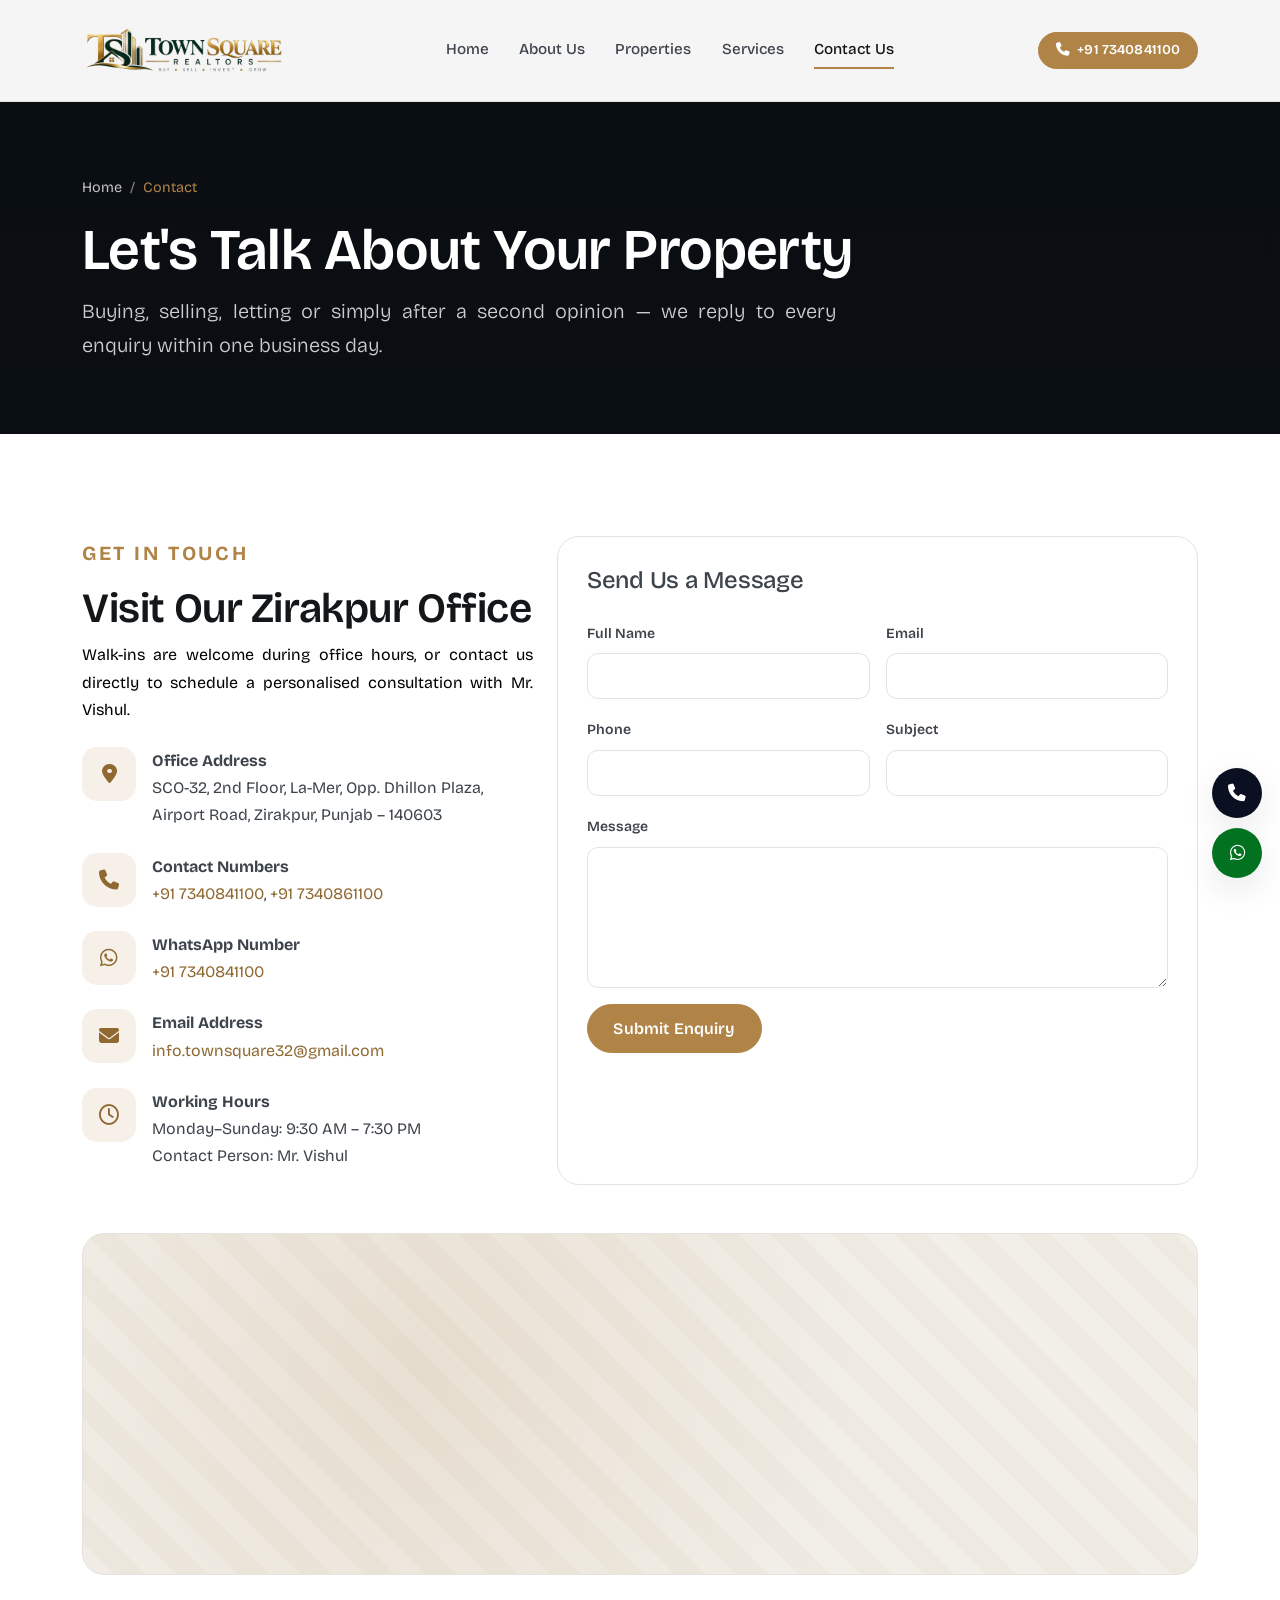
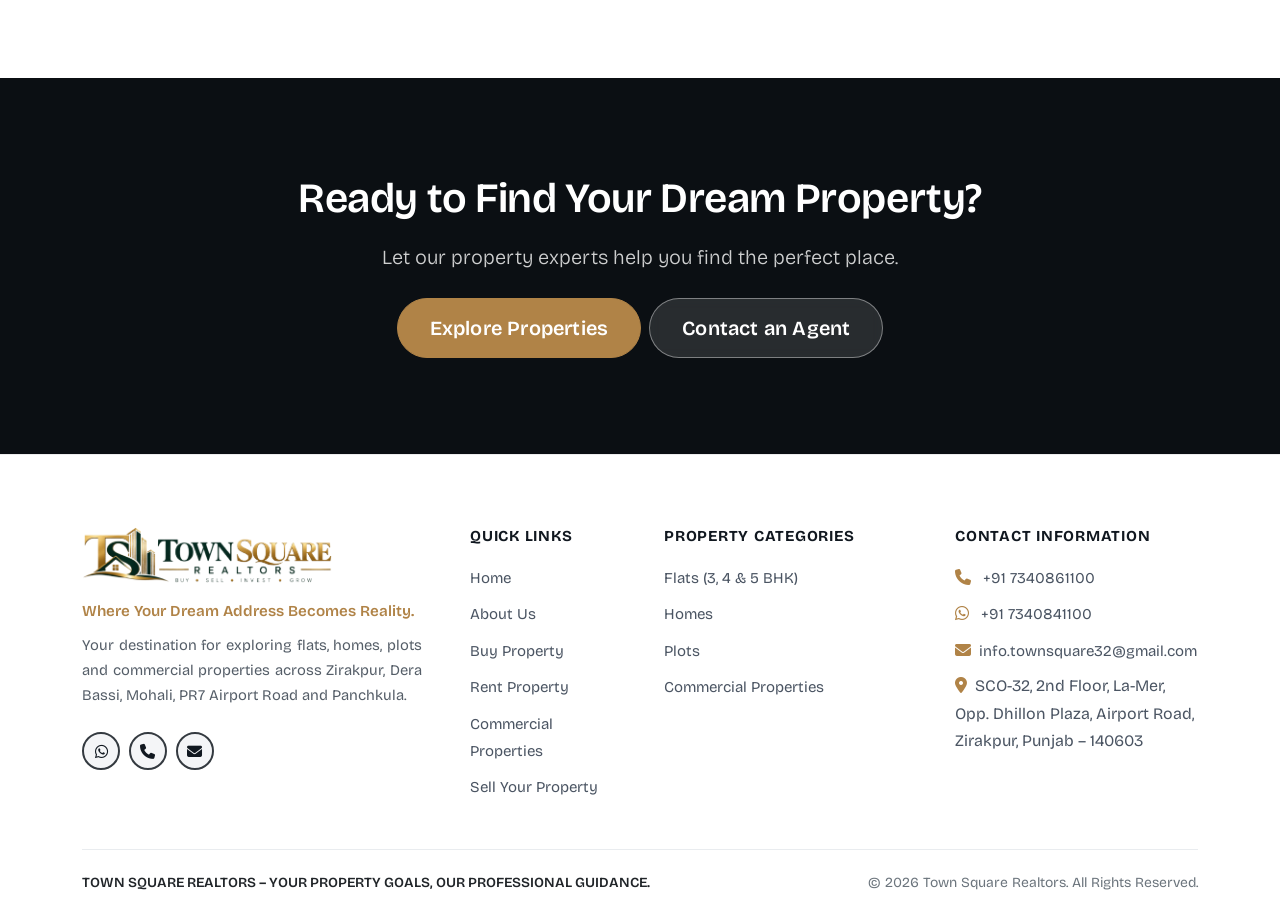
<file: contact.html>
<!DOCTYPE html>
<html lang="en">
<head>
<meta charset="utf-8">
<meta name="viewport" content="width=device-width, initial-scale=1">
<title>Contact Us — Town Square Realtors</title>
<meta name="description" content="Contact Town Square Realtors at SCO-32, 2nd Floor, La-Mer, Opp. Dhillon Plaza, Airport Road, Zirakpur, Punjab – 140603.">
<meta property="og:type" content="website">
<meta property="og:title" content="Contact Town Square Realtors">
<meta property="og:description" content="Office address, phone, email, working hours and enquiry form.">
<meta property="og:image" content="https://images.unsplash.com/photo-1524758631624-e2822e304c36?auto=format&fit=crop&w=1200&q=70">
<meta name="twitter:card" content="summary_large_image">
<link rel="preconnect" href="https://fonts.googleapis.com">
<link rel="preconnect" href="https://fonts.gstatic.com" crossorigin>
<link href="https://fonts.googleapis.com/css2?family=Bricolage+Grotesque:opsz,wght@12..96,300;12..96,400;12..96,500;12..96,600;12..96,700&family=Lora:ital,wght@0,400;0,500;0,600;0,700;1,400;1,500;1,600&display=swap" rel="stylesheet">
<link href="https://cdn.jsdelivr.net/npm/bootstrap@5.3.3/dist/css/bootstrap.min.css" rel="stylesheet">
<link href="https://cdnjs.cloudflare.com/ajax/libs/font-awesome/6.5.2/css/all.min.css" rel="stylesheet">
<link href="css/style.css" rel="stylesheet">
</head>
<body data-page="contact">
<header id="site-header"></header>

<main id="main">
  <section class="page-hero" style="background-image:url('https://images.unsplash.com/photo-1524758631624-e2822e304c36?auto=format&fit=crop&w=1600&q=70')">
    <div class="container">
      <nav aria-label="Breadcrumb">
        <ol class="breadcrumb breadcrumb-ev">
          <li class="breadcrumb-item"><a href="index.html">Home</a></li>
          <li class="breadcrumb-item active" aria-current="page">Contact</li>
        </ol>
      </nav>
      <h1>Let's Talk About Your Property</h1>
      <p class="lead mb-0" style="color:rgba(255,255,255,.8);max-width:58ch">Buying, selling, letting or simply after a second opinion — we reply to every enquiry within one business day.</p>
    </div>
  </section>

  <section class="section">
    <div class="container">
      <div class="row g-4">
        <div class="col-lg-5">
          <span class="eyebrow">Get In Touch</span>
          <h2>Visit Our Zirakpur Office</h2>
          <p class="text-muted-2">Walk-ins are welcome during office hours, or contact us directly to schedule a personalised consultation with Mr. Vishul.</p>
          <ul class="list-unstyled mt-4">
            <li class="d-flex gap-3 mb-4"><span class="ev-icon mb-0" style="flex:none"><i class="fa-solid fa-location-dot" aria-hidden="true"></i></span><span><strong class="d-block">Office Address</strong>SCO-32, 2nd Floor, La-Mer, Opp. Dhillon Plaza,<br>Airport Road, Zirakpur, Punjab – 140603</span></li>
            <li class="d-flex gap-3 mb-4"><span class="ev-icon mb-0" style="flex:none"><i class="fa-solid fa-phone" aria-hidden="true"></i></span><span><strong class="d-block">Contact Numbers</strong><a href="tel:+917340841100">+91 7340841100</a>, <a href="tel:+917340861100">+91 7340861100</a></span></li>
            <li class="d-flex gap-3 mb-4"><span class="ev-icon mb-0" style="flex:none"><i class="fa-brands fa-whatsapp" aria-hidden="true"></i></span><span><strong class="d-block">WhatsApp Number</strong><a href="https://wa.me/917340841100" target="_blank" rel="noopener">+91 7340841100</a></span></li>
            <li class="d-flex gap-3 mb-4"><span class="ev-icon mb-0" style="flex:none"><i class="fa-solid fa-envelope" aria-hidden="true"></i></span><span><strong class="d-block">Email Address</strong><a href="mailto:info.townsquare32@gmail.com">info.townsquare32@gmail.com</a></span></li>
            <li class="d-flex gap-3"><span class="ev-icon mb-0" style="flex:none"><i class="fa-regular fa-clock" aria-hidden="true"></i></span><span><strong class="d-block">Working Hours</strong>Monday–Sunday: 9:30 AM – 7:30 PM<br>Contact Person: Mr. Vishul</span></li>
          </ul>
        </div>

        <div class="col-lg-7">
          <form class="ev-card" data-validate data-success="Thank you — your message is with our team and we will reply within one business day." novalidate>
            <h2 class="h4 mb-4">Send Us a Message</h2>
            <div class="row g-3">
              <div class="col-md-6">
                <label class="form-label small fw-semibold" for="cName">Full Name</label>
                <input class="form-control" id="cName" required>
                <div class="invalid-feedback">Please enter your name.</div>
              </div>
              <div class="col-md-6">
                <label class="form-label small fw-semibold" for="cEmail">Email</label>
                <input class="form-control" type="email" id="cEmail" required>
                <div class="invalid-feedback">Please enter a valid email address.</div>
              </div>
              <div class="col-md-6">
                <label class="form-label small fw-semibold" for="cPhone">Phone</label>
                <input class="form-control" type="tel" id="cPhone" required>
                <div class="invalid-feedback">Please enter a contact number.</div>
              </div>
              <div class="col-md-6">
                <label class="form-label small fw-semibold" for="contactSubject">Subject</label>
                <input class="form-control" id="contactSubject" required>
                <div class="invalid-feedback">Please add a subject.</div>
              </div>
              <div class="col-12">
                <label class="form-label small fw-semibold" for="cMessage">Message</label>
                <textarea class="form-control" id="cMessage" rows="5" required></textarea>
                <div class="invalid-feedback">Please write a short message.</div>
              </div>
              <div class="col-12"><button class="btn btn-ev" type="submit">Submit Enquiry</button></div>
              <div class="col-12"><div class="ev-alert" role="status"></div></div>
            </div>
          </form>
        </div>
      </div>

      <div class="map-placeholder mt-5">
        <iframe
          src="https://maps.google.com/maps?q=SCO-32%2C%202nd%20Floor%2C%20La-Mer%2C%20Opp.%20Dhillon%20Plaza%2C%20Airport%20Road%2C%20Zirakpur%2C%20Punjab%20140603&output=embed"
          title="Map showing Town Square Realtors at SCO-32, La-Mer, Airport Road, Zirakpur"
          loading="lazy"
          referrerpolicy="no-referrer-when-downgrade"
          allowfullscreen>
        </iframe>
      </div>
    </div>
  </section>

  <section class="cta-band" style="background-image:url('https://images.unsplash.com/photo-1512917774080-9991f1c4c750?auto=format&fit=crop&w=1600&q=70')">
    <div class="container text-center">
      <h2>Ready to Find Your Dream Property?</h2>
      <p class="lead mt-3 mb-4" style="color:rgba(255,255,255,.8)">Let our property experts help you find the perfect place.</p>
      <div class="d-flex flex-wrap justify-content-center gap-2">
        <a class="btn btn-ev btn-lg" href="properties.html">Explore Properties</a>
        <a class="btn btn-ev-light btn-lg" href="agents.html">Contact an Agent</a>
      </div>
    </div>
  </section>
</main>

<div id="site-footer"></div>
<script src="https://cdn.jsdelivr.net/npm/bootstrap@5.3.3/dist/js/bootstrap.bundle.min.js" defer></script>
<script src="js/data.js" defer></script>
<script src="js/script.js" defer></script>
</body>
</html>
</file>
<file: css/style.css>
/* ==========================================================================
   Town Square Realtors — Global Stylesheet
   Palette: warm neutrals + a single elegant accent (deep bronze/gold)
   ========================================================================== */

:root {
  --ev-ink: #14171a;
  --ev-ink-soft: #3d444b;
  --ev-muted: #6b7480;
  --ev-line: #e6e3dd;
  --ev-bg: #ffffff;
  --ev-bg-alt: #f7f5f1;
  --ev-bg-deep: #10161c;
  --ev-accent: #b08347;
  --ev-accent-dark: #8f6832;
  --ev-accent-soft: rgba(176, 131, 71, 0.12);
  --ev-radius: 14px;
  --ev-radius-lg: 22px;
  --ev-shadow-sm: 0 2px 10px rgba(20, 23, 26, 0.05);
  --ev-shadow: 0 12px 34px rgba(20, 23, 26, 0.09);
  --ev-shadow-lg: 0 26px 60px rgba(20, 23, 26, 0.16);
  --ev-transition: 0.35s cubic-bezier(0.22, 0.61, 0.36, 1);
}

* { box-sizing: border-box; }

html { scroll-behavior: smooth; }

body {
  font-family: "Bricolage Grotesque", "Segoe UI", sans-serif;
  color: var(--ev-ink-soft);
  background: var(--ev-bg);
  font-size: 1rem;
  line-height: 1.7;
  overflow-x: hidden;
}

h1, h2, h3, h4, h5, h6, .display-brand {
  font-family: "Bricolage Grotesque", "Segoe UI", sans-serif;
  color: var(--ev-ink);
  font-weight: 600;
  letter-spacing: -0.01em;
  line-height: 1.2;
}

h1 { font-size: clamp(2.1rem, 5vw, 3.6rem); }
h2 { font-size: clamp(1.7rem, 3.4vw, 2.6rem); }
h3 { font-size: clamp(1.25rem, 2.2vw, 1.6rem); }

p {
  text-align: justify;
}

#about-us p.lead {
  text-align: justify;
}

#sell-rent .col-lg-8 p {
  text-align: justify;
}

main p.text-muted,
main p.text-muted-2,
main p.section-sub {
  color: #000 !important;
}

a { color: var(--ev-accent-dark); text-decoration: none; transition: color var(--ev-transition); }
a:hover { color: var(--ev-accent); }

img { max-width: 100%; }

::selection { background: var(--ev-accent); color: #fff; }

:focus-visible {
  outline: 2px solid var(--ev-accent);
  outline-offset: 3px;
  border-radius: 4px;
}

.section { padding: clamp(3.5rem, 8vw, 6.5rem) 0; }
.section-alt { background: var(--ev-bg-alt); }
#why-choose-us {
  background:
    linear-gradient(rgba(0, 0, 0, 0.48), rgba(0, 0, 0, 0.48)),
    url("https://images.unsplash.com/photo-1600585154340-be6161a56a0c?auto=format&fit=crop&w=1920&q=80") center / cover fixed;
}
#why-choose-us > .container > .text-center h2 { color: #fff; }
#why-choose-us > .container > .text-center .section-sub {
  color: #fff !important;
  text-align: center;
}
.section-dark { background: var(--ev-bg-deep); color: rgba(255, 255, 255, 0.78); }
.section-dark h1, .section-dark h2, .section-dark h3, .section-dark h4 { color: #fff; }

.eyebrow {
  display: inline-block;
  font-size: 20px;
  letter-spacing: 0.13em;
  text-transform: uppercase;
  font-family: "Bricolage Grotesque", "Segoe UI", sans-serif;
  font-weight: 700;
  color: var(--ev-accent);
  margin-bottom: 0.85rem;
}

.section-sub { color: var(--ev-muted); }
.text-muted-2 { color: var(--ev-muted) !important; }
.text-accent { color: var(--ev-accent) !important; }
.bg-soft { background: var(--ev-bg-alt); }

/* ---------- How it works ---------- */
.how-it-works { padding: clamp(3rem, 6vw, 5rem) 0; }
.how-it-works-heading {
  color: #111;
  font-family: "Bricolage Grotesque", "Segoe UI", sans-serif;
  font-size: clamp(2rem, 4vw, 2.8rem);
  font-weight: 600;
  letter-spacing: -0.035em;
  line-height: 1.15;
  margin-bottom: 3.5rem;
}
.how-it-works-step {
  height: 100%;
  padding: 0 1.5rem;
}
.how-it-works-step > i {
  color: var(--ev-ink);
  font-size: 2rem;
  margin-bottom: 1.2rem;
}
.how-it-works-step h3 {
  color: var(--ev-ink);
  font-family: "Bricolage Grotesque", "Segoe UI", sans-serif;
  font-size: 1.35rem;
  font-weight: 600;
  letter-spacing: -0.02em;
  margin-bottom: 0.4rem;
}
.how-it-works-step p {
  color: var(--ev-muted);
  line-height: 1.65;
  margin-bottom: 0;
}
@media (min-width: 992px) {
  .how-it-works-step { padding: 0 1.5rem; }
  .how-it-works-steps > div + div .how-it-works-step { border-left: 1px solid #d5d5d5; }
  .how-it-works-steps > div:first-child .how-it-works-step { padding-left: 0; }
}
@media (max-width: 991.98px) {
  .how-it-works-steps { row-gap: 2rem; }
  .how-it-works-step { padding: 0; }
}
.lifestyle-enquiry {
  margin: 0 1rem 2rem;
  overflow: hidden;
  border-radius: 6px;
  background: #303b34 url("https://images.unsplash.com/photo-1600585154340-be6161a56a0c?auto=format&fit=crop&w=1920&q=80") center/cover no-repeat;
}
.lifestyle-enquiry-overlay {
  min-height: 540px;
  display: flex;
  align-items: center;
  padding: clamp(2.5rem, 6vw, 5rem) 0;
  background: linear-gradient(90deg, rgba(13, 20, 17, 0.48), rgba(13, 20, 17, 0.16));
}
.lifestyle-enquiry-copy { color: #fff; max-width: 540px; }
.lifestyle-enquiry-copy h2 {
  color: #fff;
  font-family: "Bricolage Grotesque", "Segoe UI", sans-serif;
  font-size: clamp(2.5rem, 5vw, 3.8rem);
  font-weight: 600;
  letter-spacing: -0.035em;
  line-height: 1.12;
  margin-bottom: 0.85rem;
}
.lifestyle-enquiry-copy p {
  color: rgba(255, 255, 255, 0.92) !important;
  font-size: 1rem;
  line-height: 1.7;
  text-align: justify;
  /* max-width: 470px; */
}
.lifestyle-enquiry-card {
  padding: clamp(1.5rem, 3vw, 2rem);
  border-radius: 5px;
  background: linear-gradient(145deg, rgba(255, 255, 255, 0.96), rgba(255, 249, 224, 0.94));
  box-shadow: 0 18px 50px rgba(0, 0, 0, 0.2);
}
.lifestyle-enquiry-card h3 {
  color: #111820;
  font-family: "Bricolage Grotesque", "Segoe UI", sans-serif;
  font-size: clamp(1.5rem, 3vw, 1.8rem);
  font-weight: 600;
  margin-bottom: 0.4rem;
}
.lifestyle-enquiry-card > p {
  color: var(--ev-muted);
  font-size: 0.88rem;
  line-height: 1.55;
  margin-bottom: 1.25rem;
}
.lifestyle-enquiry-card form { display: grid; gap: 1rem; }
.lifestyle-enquiry-card .form-control {
  min-height: 49px;
  border-color: #e4e4e4;
  border-radius: 0;
  padding: 0.75rem 0.9rem;
  font-size: 0.9rem;
}
.lifestyle-enquiry-card .form-control:focus {
  border-color: var(--ev-accent);
  box-shadow: 0 0 0 0.2rem rgba(176, 131, 71, 0.16);
}
.lifestyle-enquiry-submit {
  justify-self: start;
  min-height: 46px;
  padding: 0.65rem 1.4rem;
  border-radius: 0;
  background: #f27b50;
  color: #fff;
}
.lifestyle-enquiry-submit:hover,
.lifestyle-enquiry-submit:focus-visible {
  background: #d96138;
  color: #fff;
}
.lifestyle-enquiry-status { color: var(--ev-accent-dark); font-size: 0.85rem; }
@media (min-width: 992px) {
  .lifestyle-enquiry-actions {
    flex-wrap: nowrap !important;
    gap: 0.5rem !important;
  }
  .lifestyle-enquiry-actions .btn {
    flex: 0 0 auto;
    padding: 0.65rem 0.8rem;
    font-size: 0.875rem;
    white-space: nowrap;
  }
}
@media (max-width: 991.98px) {
  .lifestyle-enquiry-overlay { min-height: 0; }
  .lifestyle-enquiry-copy { max-width: 650px; }
}
@media (max-width: 575.98px) {
  .lifestyle-enquiry { margin: 0 0.5rem 1.5rem; }
  .lifestyle-enquiry-overlay { padding: 2rem 0; }
  .lifestyle-enquiry-copy h2 { font-size: clamp(2rem, 10vw, 2.8rem); }
}
@media (max-width: 767.98px) {
  #why-choose-us { background-attachment: scroll; }
}

/* ---------- Buttons ---------- */
.btn {
  border-radius: 999px;
  font-weight: 600;
  letter-spacing: 0.01em;
  padding: 0.72rem 1.6rem;
  transition: all var(--ev-transition);
}
.btn-ev {
  background: var(--ev-accent);
  border: 1px solid var(--ev-accent);
  color: #fff;
}
.btn-ev:hover, .btn-ev:focus {
  background: var(--ev-accent-dark);
  border-color: var(--ev-accent-dark);
  color: #fff;
  transform: translateY(-2px);
  box-shadow: 0 10px 24px rgba(176, 131, 71, 0.32);
}
.btn-ev-outline {
  background: transparent;
  border: 1px solid var(--ev-line);
  color: var(--ev-ink);
}
.btn-ev-outline:hover {
  border-color: var(--ev-accent);
  color: var(--ev-accent-dark);
  background: var(--ev-accent-soft);
}
.btn-ev-light {
  background: rgba(255, 255, 255, 0.12);
  border: 1px solid rgba(255, 255, 255, 0.4);
  color: #fff;
  backdrop-filter: blur(6px);
}
.btn-ev-light:hover { background: #fff; color: var(--ev-ink); }
.btn-sm { padding: 0.45rem 1.05rem; font-size: 0.85rem; }
.btn-lg { padding: 0.9rem 2rem; }

/* ---------- Navbar ---------- */
.ev-navbar {
  position: fixed;
  top: 0; left: 0; right: 0;
  z-index: 1040;
  padding: 1.1rem 0;
  transition: background var(--ev-transition), padding var(--ev-transition), box-shadow var(--ev-transition);
  background: transparent;
}
.ev-navbar .navbar-brand { display: flex; align-items: center; gap: 0.65rem; }
.ev-brand-logo {
  display: block;
  width: 100%;
  max-width: 100%;
  object-fit: cover;
  height: 70px;
  flex: none;
}
.ev-navbar .ev-brand-logo-solid { display: none; }
.ev-navbar.is-solid .ev-brand-logo-light { display: none; }
.ev-navbar.is-solid .ev-brand-logo-solid { display: block; }
.ev-footer .ev-brand-logo {
  width: min(250px, 100%);
  height: auto;
  max-width: 100%;
  object-fit: contain;
}
.ev-mark {
  width: 40px; height: 40px;
  border-radius: 11px;
  display: grid; place-items: center;
  background: var(--ev-accent);
  color: #fff;
  font-size: 1.05rem;
  flex: none;
}
.ev-brand-text { line-height: 1.1; }
.ev-brand-text strong {
  font-family: "Bricolage Grotesque", "Segoe UI", sans-serif;
  font-size: 1.18rem;
  color: #fff;
  display: block;
  transition: color var(--ev-transition);
}
.ev-brand-text span {
  font-size: 0.66rem;
  letter-spacing: 0.28em;
  text-transform: uppercase;
  color: rgba(255, 255, 255, 0.7);
  transition: color var(--ev-transition);
}
.ev-navbar .nav-link {
  color: rgba(255, 255, 255, 0.88);
  font-weight: 500;
  font-size: 0.95rem;
  padding: 0.5rem 0.95rem !important;
  position: relative;
  transition: color var(--ev-transition);
}
.ev-navbar .nav-link::after {
  content: "";
  position: absolute;
  left: 0.95rem; right: 0.95rem; bottom: 0.15rem;
  height: 2px;
  background: var(--ev-accent);
  transform: scaleX(0);
  transform-origin: left;
  transition: transform var(--ev-transition);
}
.ev-navbar .nav-link:hover, .ev-navbar .nav-link.active { color: #fff; }
.ev-navbar .nav-link.active::after { transform: scaleX(1); }
.ev-navbar .navbar-toggler {
  border: 1px solid rgba(255, 255, 255, 0.45);
  border-radius: 10px;
  padding: 0.4rem 0.6rem;
  color: #fff;
}
.ev-navbar .navbar-toggler:focus { box-shadow: none; }
.ev-navbar .dropdown-menu {
  border: 1px solid var(--ev-line);
  border-radius: var(--ev-radius);
  box-shadow: var(--ev-shadow);
  padding: 0.5rem;
  margin-top: 0.6rem;
}
.ev-navbar .dropdown-item {
  border-radius: 9px;
  padding: 0.5rem 0.85rem;
  font-size: 0.92rem;
  color: var(--ev-ink-soft);
}
.ev-navbar .dropdown-item:hover { background: var(--ev-accent-soft); color: var(--ev-accent-dark); }
@media (min-width: 992px) {
  .ev-navbar .nav-item.dropdown { position: relative; }
  .ev-navbar .nav-item.dropdown:hover > .dropdown-menu,
  .ev-navbar .nav-item.dropdown:focus-within > .dropdown-menu {
    display: block;
  }
  .ev-navbar .dropdown-menu { top: 100%; margin-top: 0; }
}

/* Solid state (scrolled or inner pages) */
.ev-navbar.is-solid {
  background: rgba(255, 255, 255, 0.96);
  backdrop-filter: blur(12px);
  box-shadow: var(--ev-shadow-sm);
  padding: 0.65rem 0;
  border-bottom: 1px solid var(--ev-line);
}
.ev-navbar.is-solid .ev-brand-text strong { color: var(--ev-ink); }
.ev-navbar.is-solid .ev-brand-text span { color: var(--ev-muted); }
.ev-navbar.is-solid .nav-link { color: var(--ev-ink-soft); }
.ev-navbar.is-solid .nav-link:hover, .ev-navbar.is-solid .nav-link.active { color: var(--ev-ink); }
.ev-navbar.is-solid .navbar-toggler { border-color: var(--ev-line); color: var(--ev-ink); }

@media (max-width: 991.98px) {
  .ev-navbar .navbar-collapse {
    background: #fff;
    margin-top: 0.9rem;
    padding: 1rem;
    border-radius: var(--ev-radius);
    box-shadow: var(--ev-shadow);
    border: 1px solid var(--ev-line);
  }
  .ev-navbar .nav-link, .ev-navbar.is-solid .nav-link { color: var(--ev-ink-soft); }
  .ev-navbar .nav-link::after { display: none; }
  .ev-navbar .nav-link.active { color: var(--ev-accent-dark); }
}

/* Offset for pages without hero */
.page-offset { padding-top: 96px; }
.property-detail-header { padding-top: 120px; }

/* ---------- Hero ---------- */
.ev-hero {
  position: relative;
  min-height: 700px;
  height: auto;
  display: flex;
  align-items: center;
  padding: clamp(7.5rem, 10vw, 9rem) 0 clamp(4.5rem, 7vw, 6rem);
  background: #0d1216 center/cover no-repeat;
  color: #fff;
  transition: background-image 0.45s ease;
}
.ev-hero::after {
  content: "";
  position: absolute; inset: 0;
  background: linear-gradient(100deg, rgba(9, 13, 17, 0.84) 0%, rgba(9, 13, 17, 0.6) 48%, rgba(9, 13, 17, 0.52) 100%);
  pointer-events: none;
}
.ev-hero > .container { position: relative; z-index: 2; }
.ev-hero h1 {
  color: #fff !important;
  font-family: "Lora", Georgia, serif;
  font-style: normal;
  font-weight: 700;
  font-stretch: 100%;
  max-width: none;
}
.ev-hero p.lead { color: rgba(255, 255, 255, 0.82) !important; max-width: 72ch; }
.about-floating-card {
  animation: about-card-float 4s ease-in-out infinite;
}
.about-brand-card {
  animation-delay: -2s;
}
@keyframes about-card-float {
  0%, 100% { translate: 0 0; }
  50% { translate: 0 -8px; }
}
.hero-property-slider {
  position: relative;
  isolation: isolate;
  overflow: hidden;
  width: 100%;
  min-width: 0;
  aspect-ratio: 4 / 3;
  border: 1px solid rgba(255, 255, 255, 0.55);
  border-radius: var(--ev-radius-lg);
  background: rgba(12, 18, 22, 0.6);
  box-shadow: var(--ev-shadow-lg);
  animation: hero-property-float 4.5s ease-in-out infinite;
}
@keyframes hero-property-float {
  0%, 100% { transform: translateY(0); }
  50% { transform: translateY(-10px); }
}
.hero-property-image,
.hero-property-shade {
  position: absolute;
  inset: 0;
  width: 100%;
  height: 100%;
}
.hero-property-image {
  z-index: -2;
  object-fit: cover;
  transition: opacity 0.35s ease, transform 5s ease;
}
.hero-property-image.is-changing {
  opacity: 0.45;
  transform: scale(1.03);
}
.hero-property-shade {
  z-index: -1;
  background: linear-gradient(180deg, rgba(9, 13, 17, 0.04) 28%, rgba(9, 13, 17, 0.88) 100%);
  pointer-events: none;
}
.hero-property-caption {
  position: absolute;
  right: 1rem;
  bottom: 1.25rem;
  left: 1rem;
}
.hero-property-label {
  display: inline-block;
  margin-bottom: 0.55rem;
  color: #f0c879;
  font-size: 0.68rem;
  font-weight: 700;
  letter-spacing: 0.15em;
}
.hero-property-title {
  margin: 0 0 0.35rem;
  color: #fff;
  font-size: clamp(1.2rem, 2vw, 1.65rem);
  line-height: 1.2;
}
.hero-property-location {
  color: rgba(255, 255, 255, 0.85);
  font-size: 0.9rem;
}
.hero-property-controls {
  position: absolute;
  right: 1rem;
  top: 1rem;
  display: flex;
  align-items: center;
  gap: 0.45rem;
}
.hero-property-count {
  margin-right: 0.3rem;
  color: #fff;
  font-size: 0.75rem;
  font-weight: 600;
  letter-spacing: 0.08em;
}
.hero-property-control {
  display: grid;
  width: 38px;
  height: 38px;
  place-items: center;
  border: 1px solid rgba(255, 255, 255, 0.7);
  border-radius: 50%;
  background: rgba(15, 20, 24, 0.4);
  color: #fff;
  transition: background var(--ev-transition), border-color var(--ev-transition);
}
.hero-property-control:hover,
.hero-property-control:focus-visible {
  border-color: var(--ev-accent);
  background: var(--ev-accent);
  color: #fff;
}

.page-hero {
  position: relative;
  padding: 11rem 0 4.5rem;
  background: #0d1216 center/cover no-repeat;
  color: #fff;
}
.page-hero::after {
  content: "";
  position: absolute; inset: 0;
  background: linear-gradient(180deg, rgba(9, 13, 17, 0.85), rgba(9, 13, 17, 0.7));
}
.page-hero > .container { position: relative; z-index: 2; }
.page-hero h1 { color: #fff; }
.breadcrumb-ev { --bs-breadcrumb-divider-color: rgba(255,255,255,.5); font-size: 0.9rem; }
.breadcrumb-ev .breadcrumb-item, .breadcrumb-ev .breadcrumb-item a { color: rgba(255, 255, 255, 0.75); }
.breadcrumb-ev .breadcrumb-item.active { color: var(--ev-accent); }

/* ---------- Search panel ---------- */
.search-panel {
  background: rgba(255, 255, 255, 0.97);
  border-radius: var(--ev-radius-lg);
  box-shadow: var(--ev-shadow-lg);
  padding: 1.35rem;
  border: 1px solid rgba(255, 255, 255, 0.6);
}
.home-search-section {
  position: relative;
  z-index: 3;
  background: #f4f6f5;
  padding-bottom: clamp(2rem, 4vw, 3.5rem);
}
.home-search-panel {
  padding: 1.5rem;
  border-color: var(--ev-accent);
  transform: translateY(-44px);
  margin-bottom: -44px;
  box-shadow: 0 14px 34px rgba(20, 23, 26, 0.1);
}
.home-search-panel .form-label {
  display: block;
  margin-bottom: 0.5rem;
  color: #46505a;
  font-size: 0.72rem;
  font-weight: 700;
  letter-spacing: 0.07em;
  text-transform: uppercase;
}
.home-search-panel .form-select {
  min-height: 52px;
}
.home-search-panel form button[type="submit"] {
  min-height: 52px;
  border-radius: 11px;
  font-weight: 700;
}
.search-panel h2 {
  color: #111820 !important;
}
.search-panel .form-label {
  font-size: 0.72rem;
  letter-spacing: 0.14em;
  text-transform: uppercase;
  font-weight: 700;
  color: var(--ev-muted);
  margin-bottom: 0.3rem;
}
.form-control, .form-select {
  border-radius: 11px;
  border: 1px solid var(--ev-line);
  padding: 0.62rem 0.85rem;
  color: var(--ev-ink);
  background-color: #fff;
}
.form-control:focus, .form-select:focus {
  border-color: var(--ev-accent);
  box-shadow: 0 0 0 3px var(--ev-accent-soft);
}
.ev-toggle-group .btn-check:checked + .btn {
  background: var(--ev-ink);
  border-color: var(--ev-ink);
  color: #fff;
}

/* ---------- Property cards ---------- */
.property-card {
  background: #fff;
  border: 1px solid var(--ev-line);
  border-radius: var(--ev-radius-lg);
  overflow: hidden;
  height: 100%;
  display: flex;
  flex-direction: column;
  transition: transform var(--ev-transition), box-shadow var(--ev-transition), border-color var(--ev-transition);
}
.property-card:hover {
  transform: translateY(-6px);
  box-shadow: var(--ev-shadow);
  border-color: transparent;
}
.property-media {
  position: relative;
  aspect-ratio: 4 / 3;
  overflow: hidden;
  background: var(--ev-bg-alt);
}
.property-media img {
  width: 100%; height: 100%;
  object-fit: cover;
  transition: transform 0.7s cubic-bezier(0.22, 0.61, 0.36, 1);
}
.property-card:hover .property-media img { transform: scale(1.07); }
.badge-stack { position: absolute; top: 0.9rem; left: 0.9rem; display: flex; gap: 0.4rem; flex-wrap: wrap; }
.ev-badge {
  font-size: 0.68rem;
  letter-spacing: 0.1em;
  text-transform: uppercase;
  font-weight: 700;
  padding: 0.35rem 0.7rem;
  border-radius: 999px;
  background: rgba(255, 255, 255, 0.95);
  color: var(--ev-ink);
}
.ev-badge.accent { background: var(--ev-accent); color: #fff; }
.ev-badge.dark { background: rgba(16, 22, 28, 0.85); color: #fff; }
.fav-btn {
  position: absolute; top: 0.8rem; right: 0.8rem;
  width: 38px; height: 38px;
  border-radius: 50%;
  border: none;
  background: rgba(255, 255, 255, 0.94);
  color: var(--ev-ink-soft);
  display: grid; place-items: center;
  transition: all var(--ev-transition);
}
.fav-btn:hover { background: #fff; color: var(--ev-accent); transform: scale(1.08); }
.fav-btn.is-active { background: var(--ev-accent); color: #fff; }
.property-body { padding: 1.25rem 1.3rem 1.4rem; display: flex; flex-direction: column; flex: 1; }
.property-title { font-size: 1.12rem; margin: 0.35rem 0 0.25rem; }
.property-title a { color: var(--ev-ink); }
.property-title a:hover { color: var(--ev-accent-dark); }
.property-loc { font-size: 0.9rem; color: var(--ev-muted); }
.property-specs {
  display: flex; flex-wrap: wrap; gap: 1rem;
  border-top: 1px solid var(--ev-line);
  margin-top: 1rem; padding-top: 0.9rem;
  font-size: 0.86rem; color: var(--ev-muted);
}
.property-specs i { color: var(--ev-accent); margin-right: 0.35rem; }

/* List view */
.view-list .property-col { width: 100%; }
@media (min-width: 768px) {
  .view-list .property-card { flex-direction: row; }
  .view-list .property-media { width: 42%; aspect-ratio: auto; min-height: 240px; flex: none; }
}

/* ---------- Generic cards ---------- */
.ev-card {
  background: #fff;
  border: 1px solid var(--ev-line);
  border-radius: var(--ev-radius-lg);
  padding: 1.8rem;
  height: 100%;
  transition: transform var(--ev-transition), box-shadow var(--ev-transition);
}
.ev-card:hover { transform: translateY(-5px); box-shadow: var(--ev-shadow); }
.ev-icon {
  width: 54px; height: 54px;
  border-radius: 15px;
  display: grid; place-items: center;
  background: var(--ev-accent-soft);
  color: var(--ev-accent-dark);
  font-size: 1.25rem;
  margin-bottom: 1.1rem;
}

/* ---------- Stats / counters ---------- */
.stat-value {
  font-family: "Bricolage Grotesque", "Segoe UI", sans-serif;
  font-size: clamp(2rem, 4vw, 3rem);
  color: var(--ev-accent);
  font-weight: 600;
  line-height: 1;
}
.stat-label { font-size: 0.82rem; letter-spacing: 0.14em; text-transform: uppercase; color: var(--ev-muted); }
.section-dark .stat-label { color: rgba(255, 255, 255, 0.6); }

/* ---------- Location cards ---------- */
.location-card {
  position: relative;
  display: block;
  border-radius: var(--ev-radius-lg);
  overflow: hidden;
  min-height: 300px;
  color: #fff;
}
.location-card img { position: absolute; inset: 0; width: 100%; height: 100%; object-fit: cover; transition: transform 0.8s ease; }
.location-card::after {
  content: ""; position: absolute; inset: 0;
  background: linear-gradient(180deg, rgba(9,13,17,0.3) 0%, rgba(9,13,17,0.6) 45%, rgba(9,13,17,0.92) 100%);
}
.location-card:hover img { transform: scale(1.08); }
.location-card .loc-body { position: relative; z-index: 2; padding: 1.5rem; height: 100%; display: flex; flex-direction: column; justify-content: flex-end; }
.location-card h3 { color: #fff; margin-bottom: 0.15rem; }
.location-card p { color: rgba(255, 255, 255, 0.75) !important; font-size: 0.9rem; margin: 20px; }
#prime-locations .location-card .loc-body > .btn { align-self: center; }

/* ---------- Agents ---------- */
.agent-card {
  background: #fff;
  border: 1px solid var(--ev-line);
  border-radius: var(--ev-radius-lg);
  overflow: hidden;
  height: 100%;
  transition: transform var(--ev-transition), box-shadow var(--ev-transition);
}
.agent-card:hover { transform: translateY(-6px); box-shadow: var(--ev-shadow); }
.agent-media { position: relative; aspect-ratio: 1 / 1; overflow: hidden; background: var(--ev-bg-alt); }
.agent-media img { width: 100%; height: 100%; object-fit: cover; transition: transform 0.7s ease; }
.agent-card:hover .agent-media img { transform: scale(1.06); }
.agent-social {
  position: absolute; left: 0; right: 0; bottom: 0;
  display: flex; justify-content: center; gap: 0.5rem;
  padding: 0.9rem;
  background: linear-gradient(180deg, rgba(9,13,17,0), rgba(9,13,17,0.8));
  transform: translateY(100%);
  transition: transform var(--ev-transition);
}
.agent-card:hover .agent-social, .agent-card:focus-within .agent-social { transform: translateY(0); }
.agent-social a {
  width: 36px; height: 36px; border-radius: 50%;
  display: grid; place-items: center;
  background: rgba(255,255,255,0.92); color: var(--ev-ink);
  font-size: 0.85rem;
}
.agent-social a:hover { background: var(--ev-accent); color: #fff; }

/* ---------- Testimonials ---------- */
.testimonial-card {
  background: #fff;
  border: 1px solid var(--ev-line);
  border-radius: var(--ev-radius-lg);
  padding: 2rem;
  height: 100%;
}
.stars { color: var(--ev-accent); font-size: 0.9rem; letter-spacing: 0.1em; }
.testi-avatar { width: 54px; height: 54px; border-radius: 50%; object-fit: cover; }
.carousel-nav-btn {
  width: 44px; height: 44px; border-radius: 50%;
  border: 1px solid var(--ev-line); background: #fff; color: var(--ev-ink);
  transition: all var(--ev-transition);
}
.carousel-nav-btn:hover { background: var(--ev-accent); border-color: var(--ev-accent); color: #fff; }

/* ---------- Blog ---------- */
.blog-card {
  background: #fff;
  border: 1px solid var(--ev-line);
  border-radius: var(--ev-radius-lg);
  overflow: hidden;
  height: 100%;
  display: flex; flex-direction: column;
  transition: transform var(--ev-transition), box-shadow var(--ev-transition);
}
.blog-card:hover { transform: translateY(-6px); box-shadow: var(--ev-shadow); }
.blog-media { aspect-ratio: 16 / 10; overflow: hidden; background: var(--ev-bg-alt); }
.blog-media img { width: 100%; height: 100%; object-fit: cover; transition: transform 0.7s ease; }
.blog-card:hover .blog-media img { transform: scale(1.06); }
.blog-meta { font-size: 0.8rem; color: var(--ev-muted); letter-spacing: 0.04em; }
.article-body { font-size: 1.03rem; }
.article-body h2, .article-body h3 { margin: 2rem 0 0.85rem; }
.article-body blockquote {
  border-left: 3px solid var(--ev-accent);
  padding: 0.4rem 0 0.4rem 1.4rem;
  margin: 1.8rem 0;
  font-family: "Bricolage Grotesque", "Segoe UI", sans-serif;
  font-size: 1.2rem;
  color: var(--ev-ink);
}

/* ---------- Gallery / lightbox ---------- */
.gallery-main {
  position: relative;
  border-radius: var(--ev-radius-lg);
  overflow: hidden;
  aspect-ratio: 16 / 10;
  background: var(--ev-bg-alt);
}
.gallery-main img { width: 100%; height: 100%; object-fit: cover; }
.gallery-arrow {
  position: absolute; top: 50%; transform: translateY(-50%);
  width: 44px; height: 44px; border-radius: 50%;
  border: none; background: rgba(255,255,255,0.92); color: var(--ev-ink);
  display: grid; place-items: center;
  transition: all var(--ev-transition);
}
.gallery-arrow:hover { background: var(--ev-accent); color: #fff; }
.gallery-arrow.prev { left: 1rem; }
.gallery-arrow.next { right: 1rem; }
.thumb-strip { display: grid; grid-template-columns: repeat(4, 1fr); gap: 0.7rem; margin-top: 0.7rem; }
.thumb-strip button {
  border: 2px solid transparent; padding: 0; border-radius: 12px; overflow: hidden;
  aspect-ratio: 4 / 3; background: none;
}
.thumb-strip button img { width: 100%; height: 100%; object-fit: cover; }
.thumb-strip button.is-active { border-color: var(--ev-accent); }

.lightbox {
  position: fixed; inset: 0; z-index: 2000;
  background: rgba(8, 11, 14, 0.94);
  display: none; align-items: center; justify-content: center;
  padding: 2rem;
}
.lightbox.is-open { display: flex; }
.lightbox img { max-width: 92vw; max-height: 84vh; border-radius: 12px; }
.lightbox-close {
  position: absolute; top: 1.5rem; right: 1.5rem;
  width: 46px; height: 46px; border-radius: 50%;
  border: 1px solid rgba(255,255,255,0.35); background: transparent; color: #fff;
}

/* ---------- Feature list ---------- */
.feature-item {
  display: flex; align-items: center; gap: 0.7rem;
  padding: 0.7rem 0.9rem;
  border: 1px solid var(--ev-line);
  border-radius: 12px;
  font-size: 0.92rem;
  background: #fff;
}
.feature-item i { color: var(--ev-accent); }

.spec-box {
  border: 1px solid var(--ev-line);
  border-radius: var(--ev-radius);
  padding: 1rem;
  text-align: center;
  background: #fff;
}
.spec-box i { color: var(--ev-accent); font-size: 1.1rem; }
.spec-box strong { display: block; color: var(--ev-ink); font-family: "Bricolage Grotesque", "Segoe UI", sans-serif; margin-top: 0.35rem; }
.spec-box span { font-size: 0.78rem; text-transform: uppercase; letter-spacing: 0.1em; color: var(--ev-muted); }

.map-placeholder {
  border-radius: var(--ev-radius-lg);
  overflow: hidden;
  border: 1px solid var(--ev-line);
  min-height: 340px;
  background:
    radial-gradient(circle at 30% 40%, rgba(176,131,71,0.14), transparent 55%),
    repeating-linear-gradient(45deg, #f2efe9 0 22px, #eeeae2 22px 44px);
  display: grid; place-items: center; text-align: center; color: var(--ev-muted);
}
.map-placeholder iframe {
  display: block;
  width: 100%;
  min-height: 340px;
  height: 100%;
  border: 0;
}

.sticky-side { position: sticky; top: 110px; }
#propertyDetail .row.g-4 > aside { align-self: flex-start; }
#pdAgent.ev-card { height: auto; }
#propertyDetail form.ev-card { height: auto; }

/* ---------- CTA ---------- */
.cta-band {
  position: relative;
  background: #10161c center/cover no-repeat;
  color: #fff;
  padding: clamp(3.5rem, 8vw, 6rem) 0;
}
.cta-band::after { content: ""; position: absolute; inset: 0; background: rgba(9, 13, 17, 0.78); }
.cta-band > .container { position: relative; z-index: 2; }
.cta-band h2 { color: #fff; }
.cta-band p { text-align: center; }

.cta-conversation-section {
  position: relative;
  background-image: url('../images/conversation-cta-bg.jpg');
  background-size: cover;
  background-position: right center;
  background-repeat: no-repeat;
  color: #fff;
  padding: clamp(4rem, 8vw, 6.5rem) 0;
  border-top: 1px solid rgba(255, 255, 255, 0.12);
  border-bottom: 1px solid rgba(255, 255, 255, 0.12);
}
.cta-conversation-section::after {
  content: "";
  position: absolute;
  inset: 0;
  background: linear-gradient(90deg, rgba(7, 18, 14, 0.85) 0%, rgba(7, 18, 14, 0.45) 50%, rgba(7, 18, 14, 0.05) 85%, transparent 100%);
  pointer-events: none;
}
@media (max-width: 991.98px) {
  .cta-conversation-section::after {
    background: rgba(7, 18, 14, 0.75);
  }
}
.cta-conversation-section > .container {
  position: relative;
  z-index: 2;
}

/* ---------- Footer (White Background) ---------- */
.ev-footer {
  background: #ffffff !important;
  color: #4b5563;
  padding-top: 4.5rem;
  border-top: 1px solid rgba(16, 24, 32, 0.08);
}
.ev-footer h5 {
  color: #111820 !important;
  font-size: 0.95rem;
  margin-bottom: 1.15rem;
  font-family: "Bricolage Grotesque", "Segoe UI", sans-serif;
  font-weight: 700;
  letter-spacing: 0.05em;
}
.ev-footer a {
  color: #4b5563;
  font-size: 0.94rem;
  text-decoration: none;
  transition: color var(--ev-transition);
}
.ev-footer a:hover {
  color: var(--ev-accent);
}
.ev-footer p {
  color: #555e68;
}
.ev-footer ul {
  list-style: none;
  padding: 0;
  margin: 0;
}
.ev-footer li + li {
  margin-top: 0.55rem;
}
.ev-footer .text-white {
  color: #111820 !important;
}
.ev-footer strong {
  color: #111820;
}
.ev-footer .badge.bg-secondary {
  background: #f1f3f5 !important;
  color: #212529 !important;
  border: 1px solid #dee2e6;
  transition: all 0.2s ease;
}
.ev-footer .badge.bg-secondary:hover {
  background: var(--ev-accent) !important;
  color: #fff !important;
  border-color: var(--ev-accent);
}
.footer-bottom {
  border-top: 1px solid #e9ecef;
  margin-top: 3rem;
  padding: 1.3rem 0;
  font-size: 0.87rem;
  color: #6c757d;
}
.social-row {
  display: flex;
  gap: 0.55rem;
}
.social-row a {
  width: 38px;
  height: 38px;
  border-radius: 50%;
  display: grid;
  place-items: center;
  background: #f4f5f7;
  color: #111820;
  border: 2px solid #343a40;
  transition: all var(--ev-transition);
}
.social-row a:hover {
  background: var(--ev-accent);
  color: #fff;
  border-color: var(--ev-accent);
  transform: translateY(-3px);
}
.newsletter-form .form-control {
  background: #f8fafc;
  border-color: #cbd5e1;
  color: #111820;
}
.newsletter-form .form-control::placeholder {
  color: #94a3b8;
}

/* ---------- Floating buttons ---------- */
.float-stack {
  position: fixed; right: 1.1rem; bottom: 1.4rem; z-index: 1050;
  display: flex; flex-direction: column; gap: 0.6rem;
}
.float-btn {
  width: 50px; height: 50px; border-radius: 50%;
  border: none; display: grid; place-items: center;
  box-shadow: var(--ev-shadow);
  color: #fff; font-size: 1.1rem;
  transition: transform var(--ev-transition), opacity var(--ev-transition);
}
.float-btn:hover { transform: translateY(-3px); color: #fff; }
.float-call { background: #0a0f22;
    color: #ffff; }
.float-whatsapp { background: #027220; }
.float-label { display: none; }

/* ---------- Scroll reveal ---------- */
.reveal { opacity: 0; transform: translateY(26px); transition: opacity 0.7s ease, transform 0.7s cubic-bezier(0.22,0.61,0.36,1); }
.reveal.is-visible { opacity: 1; transform: none; }
@media (prefers-reduced-motion: reduce) {
  .reveal { opacity: 1; transform: none; transition: none; }
  html { scroll-behavior: auto; }
  * { animation-duration: 0.01ms !important; transition-duration: 0.01ms !important; }
}

/* ---------- Alerts ---------- */
.ev-alert {
  border-radius: 12px;
  border: 1px solid var(--ev-line);
  padding: 0.85rem 1rem;
  font-size: 0.92rem;
  display: none;
}
.ev-alert.show { display: block; }
.ev-alert.ok { background: #eef7f0; border-color: #c8e5cf; color: #1f6b38; }
.ev-alert.err { background: #fdf0ef; border-color: #f3cfcb; color: #983029; }
.invalid-feedback.d-block { font-size: 0.83rem; }

/* ---------- Misc ---------- */
.divider { height: 1px; background: var(--ev-line); border: 0; opacity: 1; }
.rounded-ev { border-radius: var(--ev-radius-lg); }
.img-cover { width: 100%; height: 100%; object-fit: cover; }
.ratio-portrait { aspect-ratio: 3 / 4; }
.list-check { list-style: none; padding: 0; }
.list-check li { position: relative; padding-left: 1.85rem; margin-bottom: 0.65rem; }
.list-check li::before {
  content: "\f00c"; font-family: "Font Awesome 6 Free"; font-weight: 900;
  position: absolute; left: 0; top: 0.15rem; color: var(--ev-accent); font-size: 0.82rem;
}
.skip-link {
  position: absolute; left: -9999px; top: 0; z-index: 3000;
  background: var(--ev-ink); color: #fff; padding: 0.75rem 1.2rem; border-radius: 0 0 10px 0;
}
.skip-link:focus { left: 0; color: #fff; }

/* ==========================================================================
   Town Square Realtors Styles
   ========================================================================== */
.ts-badge {
  display: inline-block;
  padding: 0.35rem 0.85rem;
  border-radius: 999px;
  font-size: 0.74rem;
  font-weight: 700;
  letter-spacing: 0.08em;
  text-transform: uppercase;
}
.ts-badge-gold {
  background: var(--ev-accent-soft);
  color: var(--ev-accent-dark);
  border: 1px solid rgba(176, 131, 71, 0.35);
}
.ts-badge-avail {
  background: rgba(37, 163, 102, 0.12);
  color: #1a7a4c;
  border: 1px solid rgba(37, 163, 102, 0.35);
}
.ts-bg-commitment {
  background-color: #0b1a13 !important;
  background-image: url('../images/commitment-bg.jpg') !important;
  background-position: right center !important;
  background-size: cover !important;
  background-repeat: no-repeat !important;
}
.btn-whatsapp {
  background: #25a366;
  border: 1px solid #25a366;
  color: #fff;
}
.btn-whatsapp:hover, .btn-whatsapp:focus {
  background: #1f8a55;
  border-color: #1f8a55;
  color: #fff;
  transform: translateY(-2px);
  box-shadow: 0 10px 24px rgba(37, 163, 102, 0.32);
}

/* Category cards */
.ts-cat-card {
  background: #fff;
  border: 1px solid var(--ev-line);
  border-radius: var(--ev-radius-lg);
  overflow: hidden;
  height: 100%;
  display: flex;
  flex-direction: column;
  transition: transform var(--ev-transition), box-shadow var(--ev-transition), border-color var(--ev-transition);
}
.ts-cat-card:hover {
  transform: translateY(-6px);
  box-shadow: var(--ev-shadow);
  border-color: var(--ev-accent);
}
.ts-cat-media {
  position: relative;
  aspect-ratio: 16 / 10;
  overflow: hidden;
  background: var(--ev-bg-alt);
}
.ts-cat-media img {
  width: 100%; height: 100%; object-fit: cover;
  transition: transform 0.7s cubic-bezier(0.22, 0.61, 0.36, 1);
}
.ts-cat-card:hover .ts-cat-media img {
  transform: scale(1.08);
}
.ts-cat-body {
  padding: 1.6rem;
  display: flex;
  flex-direction: column;
  flex: 1;
}
.ts-cat-body h3 {
  font-size: 1.25rem;
  margin-bottom: 0.75rem;
}

/* Featured property cards with full specs */
.ts-featured-card {
  background: #fff;
  border: 1px solid var(--ev-line);
  border-radius: var(--ev-radius-lg);
  overflow: hidden;
  height: 100%;
  display: flex;
  flex-direction: column;
  transition: transform var(--ev-transition), box-shadow var(--ev-transition);
}
.ts-featured-card:hover {
  transform: translateY(-6px);
  box-shadow: var(--ev-shadow);
}
.ts-featured-media {
  position: relative;
  aspect-ratio: 16 / 11;
  overflow: hidden;
  background: var(--ev-bg-alt);
}
.ts-featured-media img {
  width: 100%; height: 100%; object-fit: cover;
  transition: transform 0.7s cubic-bezier(0.22, 0.61, 0.36, 1);
}
.ts-featured-card:hover .ts-featured-media img {
  transform: scale(1.08);
}
.ts-featured-body {
  padding: 1.5rem;
  display: flex;
  flex-direction: column;
  flex: 1;
}
.ts-asking-price {
  font-family: "Bricolage Grotesque", "Segoe UI", sans-serif;
  font-size: 1.45rem;
  font-weight: 700;
  color: var(--ev-accent-dark);
}
.ts-amenity-pill {
  font-size: 0.78rem;
  background: var(--ev-bg-alt);
  color: var(--ev-ink-soft);
  padding: 0.3rem 0.65rem;
  border-radius: 8px;
  border: 1px solid var(--ev-line);
  display: inline-flex;
  align-items: center;
  gap: 0.35rem;
}

/* FAQ Accordion */
.ts-accordion .accordion-item {
  background: #fff;
  border: 1px solid var(--ev-line);
  border-radius: var(--ev-radius) !important;
  margin-bottom: 0.95rem;
  overflow: hidden;
  box-shadow: var(--ev-shadow-sm);
  transition: border-color var(--ev-transition), box-shadow var(--ev-transition);
}
.ts-accordion .accordion-item:hover {
  border-color: rgba(176, 131, 71, 0.45);
  box-shadow: var(--ev-shadow);
}
.ts-accordion .accordion-button {
  font-family: "Bricolage Grotesque", "Segoe UI", sans-serif;
  font-size: 1.15rem;
  font-weight: 600;
  color: var(--ev-ink);
  background: #fff;
  padding: 1.25rem 1.4rem;
  box-shadow: none;
}
.ts-accordion .accordion-button:not(.collapsed) {
  color: var(--ev-accent-dark);
  background: var(--ev-accent-soft);
}
.ts-accordion .accordion-button:focus {
  box-shadow: none;
}
.ts-accordion .accordion-body {
  padding: 1.25rem 1.4rem 1.4rem;
  color: var(--ev-ink-soft);
  font-size: 1rem;
  line-height: 1.75;
}

/* Commitment Box */
.ts-commitment-card {
  background: linear-gradient(135deg, #10161c 0%, #1a232c 100%);
  color: #fff;
  border-radius: var(--ev-radius-lg);
  padding: clamp(2.5rem, 6vw, 4.5rem);
  position: relative;
  overflow: hidden;
  border: 1px solid rgba(255, 255, 255, 0.12);
  box-shadow: var(--ev-shadow-lg);
}
.ts-commitment-card h1,
.ts-commitment-card h2,
.ts-commitment-card h3,
.ts-commitment-card h4 {
  color: #ffffff !important;
}
.ts-commitment-card p.lead {
  color: rgba(255, 255, 255, 0.9) !important;
}
.ts-commitment-card p {
  color: rgba(255, 255, 255, 0.75);
}
.ts-commitment-card::after {
  content: "";
  position: absolute;
  top: -80px;
  right: -80px;
  width: 280px;
  height: 280px;
  border-radius: 50%;
  background: radial-gradient(circle, rgba(176, 131, 71, 0.28) 0%, transparent 70%);
  pointer-events: none;
}

/* Redesigned Commitment Pillars */
.commitment-pillar-card {
  transition: all 0.3s cubic-bezier(0.16, 1, 0.3, 1);
  border: 1px solid rgba(176, 131, 71, 0.22) !important;
  position: relative;
  overflow: hidden;
  background: #ffffff;
  border-radius: var(--ev-radius-lg);
}
.commitment-pillar-card:hover {
  transform: translateY(-6px);
  box-shadow: 0 16px 36px rgba(16, 24, 32, 0.08) !important;
  border-color: rgba(176, 131, 71, 0.55) !important;
}
.commitment-pillar-card::before {
  content: "";
  position: absolute;
  top: 0;
  left: 0;
  right: 0;
  height: 3px;
  background: linear-gradient(90deg, #b08347, #d4a366);
  opacity: 0;
  transition: opacity 0.3s ease;
}
.commitment-pillar-card:hover::before {
  opacity: 1;
}

/* Quick Search Filters */
.ts-search-pills {
  display: flex;
  flex-wrap: wrap;
  gap: 0.55rem;
}
.ts-search-pill-btn {
  border: 1px solid var(--ev-line);
  background: #fff;
  color: var(--ev-ink-soft);
  border-radius: 999px;
  padding: 0.45rem 1.15rem;
  font-size: 0.88rem;
  font-weight: 600;
  cursor: pointer;
  transition: all var(--ev-transition);
}
.ts-search-pill-btn:hover, .ts-search-pill-btn.active {
  background: var(--ev-accent);
  border-color: var(--ev-accent);
  color: #fff;
}

/* ---------- Responsive layout ---------- */
@media (max-width: 991.98px) {
  .page-hero {
    padding: 9.5rem 0 3.5rem;
  }

  .hero-property-slider {
    aspect-ratio: 16 / 10;
  }

  .sticky-side {
    position: static;
  }
}

@media (max-width: 767.98px) {
  .section {
    padding: 3.25rem 0;
  }

  #prime-locations .btn {
    padding: 0.45rem 0.9rem;
    font-size: 0.78rem;
  }

  .ev-hero {
    padding-top: 7.5rem;
    padding-bottom: 2.5rem;
  }

  .ev-hero .display-4 {
    font-size: clamp(2rem, 8vw, 2.75rem);
    line-height: 1.12;
  }

  .hero-property-slider {
    aspect-ratio: 16 / 10;
  }

  .ev-hero .d-flex.flex-wrap.gap-3 > .btn {
    flex: 1 1 100%;
  }

  .search-panel {
    padding: 1rem;
  }

  .page-hero {
    padding: 8rem 0 2.75rem;
  }

  .ev-card,
  .testimonial-card {
    padding: 1.35rem;
  }

  .property-body,
  .ts-featured-body,
  .ts-cat-body {
    padding: 1.15rem;
  }

  .property-specs {
    gap: 0.65rem 1rem;
  }

  .property-results-toolbar {
    align-items: flex-start !important;
  }

  .gallery-main {
    aspect-ratio: 4 / 3;
  }

  .float-stack {
    right: 0.75rem;
    bottom: 0.75rem;
  }
}

@media (max-width: 575.98px) {
  h1,
  .display-1,
  .display-2,
  .display-3,
  .display-4 {
    font-size: clamp(1.65rem, 7vw, 2.1rem) !important;
  }

  h2,
  .display-5,
  .display-6 {
    font-size: clamp(1.4rem, 5.8vw, 1.8rem) !important;
  }

  h3 {
    font-size: clamp(1.15rem, 4.8vw, 1.45rem) !important;
  }

  .float-stack {
    right: 0;
    bottom: 0;
    left: 0;
    width: 100%;
    flex-direction: row;
    gap: 0;
    padding-bottom: env(safe-area-inset-bottom);
    background: #fff;
  }

  .float-btn {
    width: 50%;
    height: 58px;
    border-radius: 0;
    display: flex;
    flex: 1;
    align-items: center;
    justify-content: center;
    gap: 0.55rem;
    box-shadow: none;
    font-size: 0.9rem;
  }

  .float-btn:hover {
    transform: none;
  }

  .float-call {
    background: #0a0f22;
    color: #ffff;
  }

  .float-call:hover {
    color: #17202a;
  }

  .float-label {
    display: inline;
    font-weight: 700;
  }

  .ev-hero .badge,
  #about-us .badge {
    max-width: 100%;
    white-space: normal;
    text-align: left;
    line-height: 1.4;
  }

  .hero-property-slider {
    aspect-ratio: 16 / 10;
  }

  .hero-property-caption {
    right: 0.85rem;
    bottom: 0.85rem;
    left: 0.85rem;
  }

  .hero-property-controls {
    right: 0.7rem;
    top: 0.7rem;
    gap: 0.3rem;
  }

  .hero-property-control {
    width: 34px;
    height: 34px;
  }

  .hero-property-title {
    font-size: 1.1rem;
  }

  .page-offset {
    padding-top: 82px;
  }
  .property-detail-header {
    padding-top: 110px;
  }

  .page-hero .breadcrumb {
    font-size: 0.8rem;
  }

  .ev-navbar .container {
    padding-right: 1rem;
    padding-left: 1rem;
  }

  .ev-mark {
    width: 36px;
    height: 36px;
  }

  .ev-navbar .ev-brand-logo {
    width: clamp(135px, 42vw, 165px);
    height: auto;
    object-fit: contain;
  }

  .ev-footer .ev-brand-logo {
    width: min(220px, 100%);
    height: auto;
  }

  .ev-brand-text strong {
    font-size: 1.05rem;
  }

  .ev-brand-text span {
    font-size: 0.6rem;
  }

  .ev-navbar .navbar-collapse {
    max-height: calc(100dvh - 82px);
    overflow-y: auto;
  }

  .search-panel {
    border-radius: 16px;
  }

  .btn-lg {
    padding: 0.75rem 1.25rem;
  }

  .ts-accordion .accordion-button {
    padding: 1rem;
    font-size: 1rem;
  }

  .ts-accordion .accordion-body {
    padding: 1rem;
  }

  .map-placeholder {
    min-height: 260px;
  }
  .map-placeholder iframe {
    min-height: 260px;
  }

  .lightbox {
    padding: 1rem;
  }

  .lightbox-close {
    top: 0.75rem;
    right: 0.75rem;
  }

  #about-us .position-absolute.bottom-0.start-0 {
    max-width: calc(100% - 1rem) !important;
    transform: translate(-0.25rem, 0.75rem) !important;
  }

  .ev-footer {
    padding-top: 3rem;
  }

  .footer-bottom {
    text-align: center;
  }
}

a[href^="mailto:"] {
  overflow-wrap: anywhere;
}

@media (hover: none) {
  .agent-social {
    transform: none;
  }
}

@media (max-width: 767.98px) {
  .btn {
    padding: 0.4rem 0.75rem !important;
    font-size: 0.8rem !important;
  }

  .btn.btn-lg {
    padding: 0.45rem 0.85rem !important;
    font-size: 0.82rem !important;
  }

  .btn.btn-sm {
    padding: 0.35rem 0.65rem !important;
    font-size: 0.75rem !important;
  }
}

/* ---------- About page responsive layout ---------- */
body[data-page="about"] .page-hero {
  display: flex;
  align-items: flex-end;
  min-height: 360px;
  padding: clamp(8.5rem, 15vw, 11rem) 0 clamp(3rem, 6vw, 4.5rem);
  background-position: center;
}

body[data-page="about"] .page-hero h1 {
  max-width: 20ch;
  text-wrap: balance;
}

body[data-page="about"] .page-hero p {
  text-align: left;
}

body[data-page="about"] #main > .section p {
  text-align: left;
}

.about-cta-buttons .btn {
  min-height: 44px;
}

.about-story-images {
  align-items: center;
}

.about-story-image {
  display: block;
  width: 100%;
  height: auto;
  aspect-ratio: 3 / 4;
  object-fit: cover;
}

@media (max-width: 991.98px) {
  .about-story-image {
    aspect-ratio: 4 / 3;
  }
}

@media (max-width: 575.98px) {
  body[data-page="about"] .page-hero {
    min-height: 0;
    padding: 7.5rem 0 2.75rem;
  }

  body[data-page="about"] .page-hero h1 {
    max-width: 17ch;
  }

  .about-story-images {
    --bs-gutter-x: 0.75rem;
    --bs-gutter-y: 0;
  }

  .about-story-image-offset {
    padding-top: 0 !important;
  }

  .about-cta-buttons {
    flex-direction: column;
    align-items: center;
  }

  .about-cta-buttons .btn {
    width: min(100%, 22rem);
    justify-content: center;
  }
}

@media (max-width: 767.98px) {
  main p:not(.text-center) {
    text-align: left;
  }

  main .text-center p {
    text-align: center;
  }

  #sell-rent .col-lg-8 p {
    text-align: left;
  }

  .btn {
    min-height: 44px;
  }

  .ev-navbar .navbar-toggler {
    min-width: 44px;
    min-height: 44px;
  }

  .sell-rent-cta-buttons {
    flex-direction: column;
    align-items: flex-start;
  }

  .sell-rent-cta-buttons .btn {
    width: min(100%, 22rem);
    justify-content: center;
  }
}
</file>
